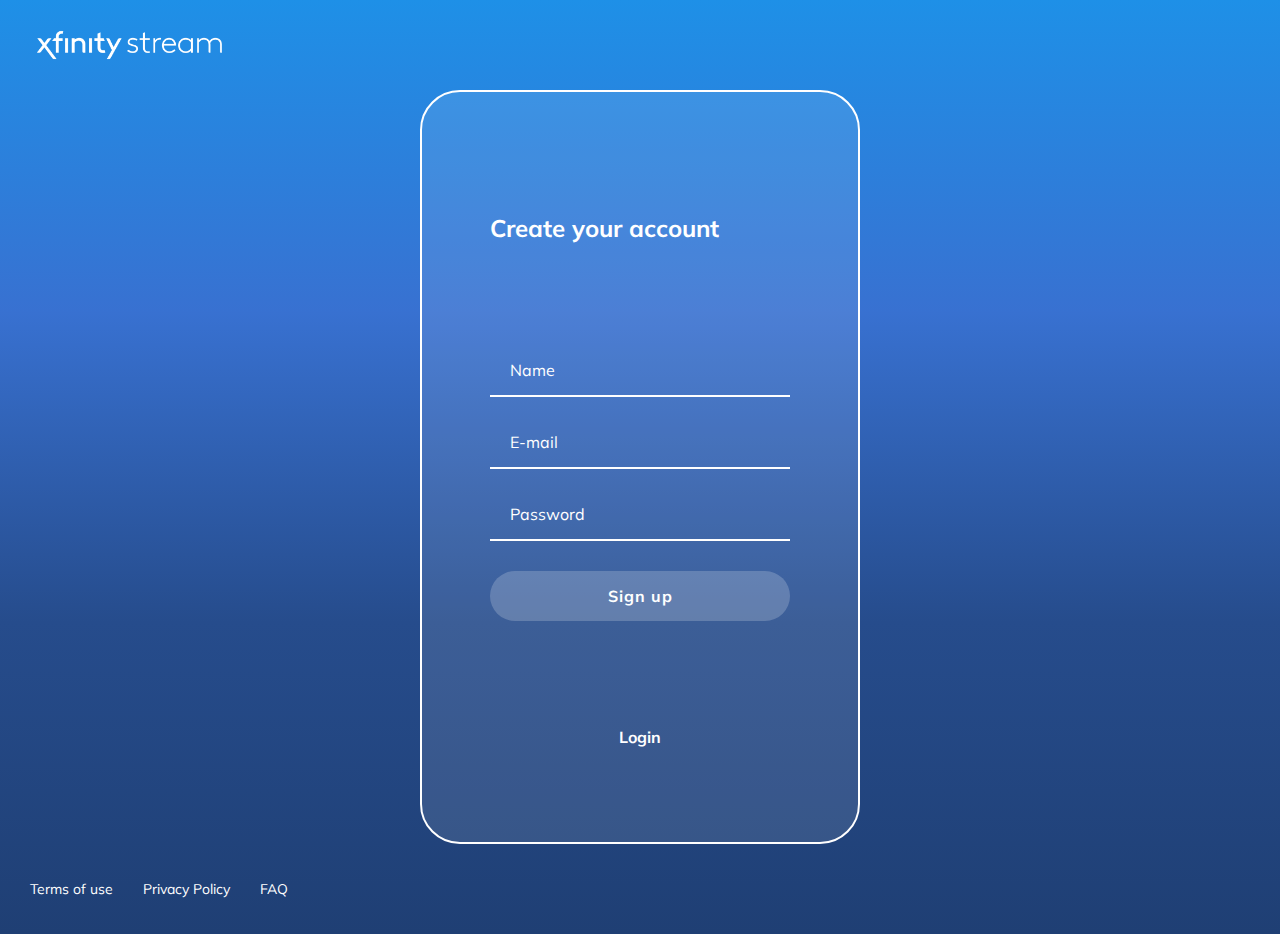
<file: docs/signup.html>
<!DOCTYPE html>
<html lang="en">
<head>
  <meta charset="UTF-8">
  <meta name="viewport" content="width=device-width, initial-scale=1.0">
  <meta http-equiv="X-UA-Compatible" content="ie=edge">
  <!-- Fonts -->
  <link href="https://fonts.googleapis.com/css?family=Muli:400,700&display=swap" rel="stylesheet">
  <!-- Styles -->
  <link rel="stylesheet" href="./css/header.css">
  <link rel="stylesheet" href="./css/signup.css">
  <link rel="stylesheet" href="./css/footer.css">
  <!-- Title -->
  <title>Sign up</title>
</head>
<body>
  <header class="header">
      <img class="header__img" src="./assets/xfinitystream-logo.png" alt="">
  </header>
  <section class="signup">
    <section class="signup__container">
      <h2>Create your account</h2>
      <form class="signup__container--form">
        <input class="input" type="text" name="" placeholder="Name" id="">
        <input class="input" type="text" name="" placeholder="E-mail" id="">
        <input class="input" type="password" name="" placeholder="Password" id="">
        <button class="button">Sign up</button>
      </form>
      <p class="signup__container--login"><a href="/">Login</a></p>
    </section>
  </section>
  <footer class="footer">
    <a href="/">Terms of use</a>
    <a href="/">Privacy Policy</a>
    <a href="/">FAQ</a>
  </footer>
</body>
</html>
</file>
<file: docs/css/header.css>
.header {
  align-items: center;
  /*alinea de forma vertical los elementos*/
  /* background-color: rgba(30,144,231,1); */
  color: white;
  display: flex;
  height: 10vh;
  justify-content: space-between;
  top: 0;
  width: 100%;
}

.header__img {
  margin-left: 30px;
  width: 200px;
}

.header__menu {
  margin-right: 30px;
}

.header__menu ul {
  display: none;
  list-style: none;
  padding: 0px;
  position: absolute;
  width: 100px;
  text-align: right;
  margin: 0px 0px 0px -8px;
}

.header__menu:hover ul, ul:hover {
  display: block;
}

.header__menu li {
  margin: 10px 0px;
}

.header__menu li a {
  color: white;
  text-decoration: none;
}

.header__menu li a:hover {
  text-decoration: underline;
}

.header__menu--profile {
  display: flex;
  align-items: center;
  /*alinea de forma vertical los elementos*/
  cursor: pointer;
}

.header__menu--profile i {
  margin-right: 8px;
  font-size: 40px;
  color: white;
}

.header__menu--profile p {
  margin: 0px;
  color: white;
}

/*# sourceMappingURL=header.css.map */
</file>
<file: docs/css/signup.css>
body {
  margin: 0;
  font-family: "Muli", sans-serif;
  background: linear-gradient(#1e90e7, #3871d1, #264c8c, #1f3f74);
}

.signup {
  /* background: linear-gradient(rgba(30,144,231,1), rgba(56,113,209,1), rgba(38,76,140,1), rgba(31,63,116,1)); */
  display: flex;
  align-items: center;
  justify-content: center;
  flex-direction: column;
  padding: 0px 30px;
  min-height: 80vh;
}

.signup__container {
  background-color: rgba(255, 255, 255, 0.1);
  border: 2px solid white;
  border-radius: 40px;
  color: white;
  padding: 60px 68px 40px;
  min-height: 650px;
  width: 300px;
  display: flex;
  justify-content: space-around;
  flex-direction: column;
}

.signup__container--form {
  display: flex;
  flex-direction: column;
}

.signup__container--form label {
  font-size: 14px;
}

.signup__container--login {
  font-size: 14px;
  text-align: center;
}

.signup__container--login a {
  color: white;
  font-weight: bold;
  font-size: 16px;
  text-decoration: none;
}

.signup__container--login a:hover {
  text-decoration: underline;
}

.input {
  background-color: transparent;
  border-left: 0;
  border-right: 0;
  border-top: 0;
  border-bottom: 2px solid white;
  font-family: "Muli", sans-serif;
  outline: none;
  font-size: 16px;
  margin-bottom: 20px;
  padding: 0px 20px;
  height: 50px;
}

::placeholder {
  color: white;
}

.button {
  background-color: rgba(255, 255, 255, 0.2);
  border: none;
  border-radius: 25px;
  color: white;
  cursor: pointer;
  font-size: 16px;
  font-family: "Muli", sans-serif;
  font-weight: bold;
  height: 50px;
  letter-spacing: 1px;
  margin: 10px 0px;
}

.signup__container--signup {
  font-size: 14px;
}

.signup__container--signup a {
  color: white;
  font-weight: bold;
  font-size: 16px;
  text-decoration: none;
}

.signup__container--signup a:hover {
  text-decoration: underline;
}

@media only screen and (max-width: 600px) {
  .signup__container {
    background-color: transparent;
    border: none;
    padding: 0px;
    height: 100%;
  }
}

/*# sourceMappingURL=signup.css.map */
</file>
<file: docs/css/footer.css>
.footer {
  display: flex;
  align-items: center;
  height: 10vh;
  width: 100%;
  /* background: rgba(31,63,116,1); */
}

.footer a {
  color: white;
  cursor: pointer;
  font-size: 14px;
  font-family: "Muli", sans-serif;
  padding-left: 30px;
  text-decoration: none;
}

.footer a:hover {
  text-decoration: underline;
}

@media only screen and (max-width: 600px) {
  .footer {
    align-items: flex-start;
    flex-direction: column;
  }
}

/*# sourceMappingURL=footer.css.map */
</file>
